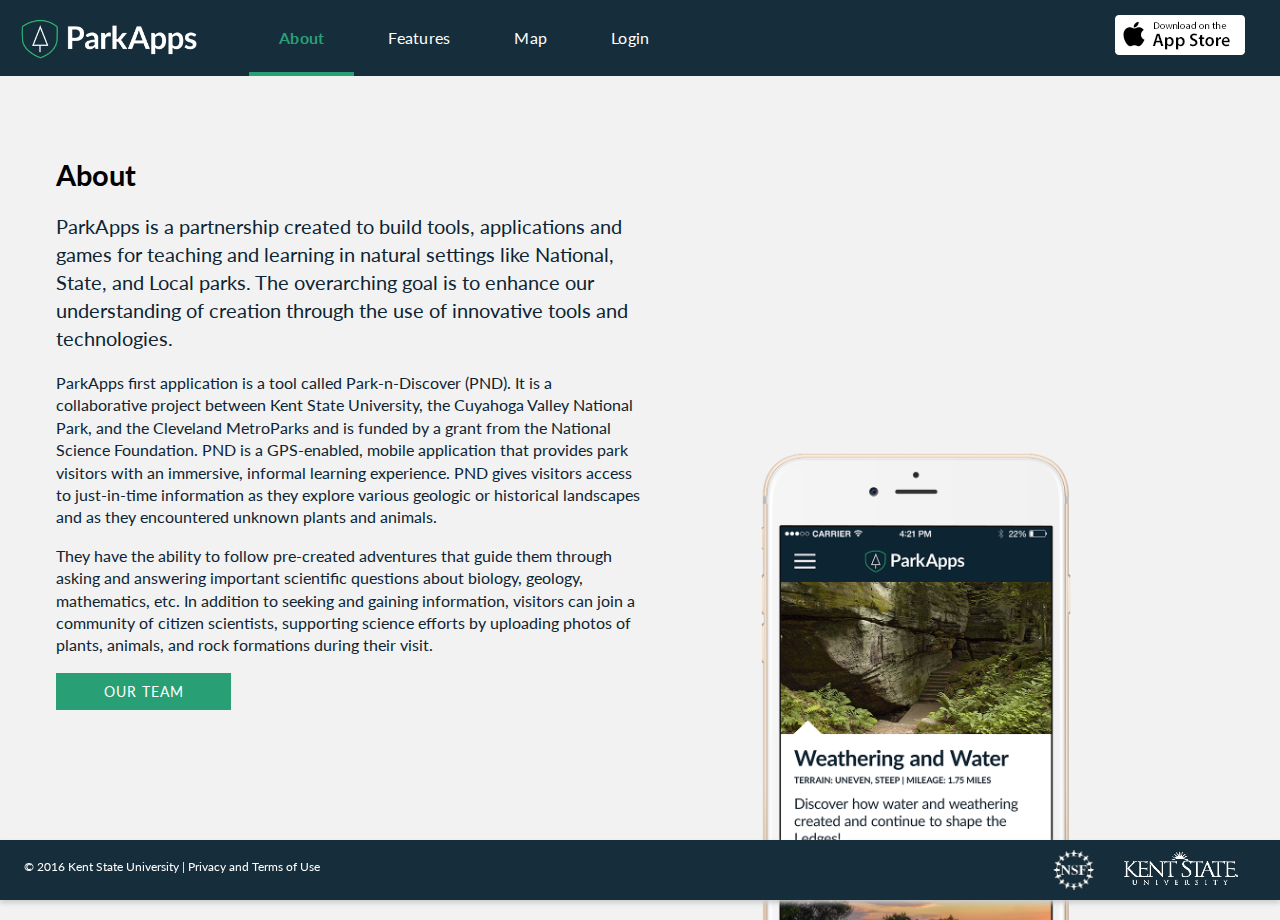
<file: about.html>
<!DOCTYPE html>
<html >
  <head>

    <meta charset="UTF-8">
    <title>About</title>
        <link rel="stylesheet" href="css/style.css">
<div id='cssmenu'>
<ul>
    <div class="logo">
  <a href="index.html">
    <img src="logo.png" alt="logo" width="179" height="42">
  </a>
  </div>
    <li class='active'><a href=""><span>About</span></a></li>
   <li><a href=""><span>Features</span></a></li>
   <li><a href=""><span>Map</span></a></li>
   <li><a href=""><span>Login</span></a></li>
   <button class="c-hamburger c-hamburger--htx" onclick="myFunction()" class="dropbtn">
     <span>toggle menu</span>
   </button>
   <img class="badge" src="downloadbutton.png">
</ul>
</div>

<div class="dropdown">

<button onclick="myFunction()" class="dropbtn"></button>
  <div id="myDropdown" class="dropdown-content">
    <a class ="active" href="#home">About</a>
    <a href="#about">Features</a>
    <a href="#contact">Map</a>
    <a href="#contact">Login</a>
    <img class="badgemenu" src="downloadbuttondark.png">
  </div>
</div>
<script>
/* When the user clicks on the button,
toggle between hiding and showing the dropdown content */
function myFunction() {
    document.getElementById("myDropdown").classList.toggle("show");
}

// Close the dropdown menu if the user clicks outside of it
window.onclick = function(event) {
  if (!event.target.matches('.dropbtn')) {

    var dropdowns = document.getElementsByClassName("dropdown-content");
    var i;
    for (i = 0; i < dropdowns.length; i++) {
      var openDropdown = dropdowns[i];
      if (openDropdown.classList.contains('show')) {
        openDropdown.classList.remove('show');
      }
    }
  }
}
</script>

</head>
<body>
  <div class="about-c1">
      <h1 class="first">About</h1>
      <p class="first-pullquote">ParkApps is a partnership created to build tools, applications and games for teaching and learning in natural settings like National, State, and Local parks. The overarching goal is to enhance our understanding of creation through the use of innovative tools and technologies.</p>
      <p>ParkApps first application is a tool called Park-n-Discover (PND). It is a collaborative project between Kent State University, the Cuyahoga Valley National Park, and the Cleveland MetroParks and is funded by a grant from the National Science Foundation. PND is a GPS-enabled, mobile application that provides park visitors with an immersive, informal learning experience. PND gives visitors access to just-in-time information as they explore various geologic or historical landscapes and as they encountered unknown plants and animals. </p>
      <p>They <a href="team.html">have</a> the ability to follow pre-created adventures that guide them through asking and answering important scientific questions about biology, geology, mathematics, etc. In addition to seeking and gaining information, visitors can join a community of citizen scientists, supporting science efforts by uploading photos of plants, animals, and rock formations during their visit.</p>
    
      <a href="team.html"><button>Our Team</button></a></div>
  <div class="about-c2">
    <img src="iphone.png" class="fix"/>
  </div>
</body>
  <footer>
    <div class="float_center"><div class="child"><p class="footer">© 2016 Kent State University | Privacy and Terms of Use
    </p>
  <div class="footerimages">
    <img class="kent" src="kentlogo.png">
    <img class="nsf" src="nsflogo.png">
  </div></div></div>

  </footer>
</html>
</file>
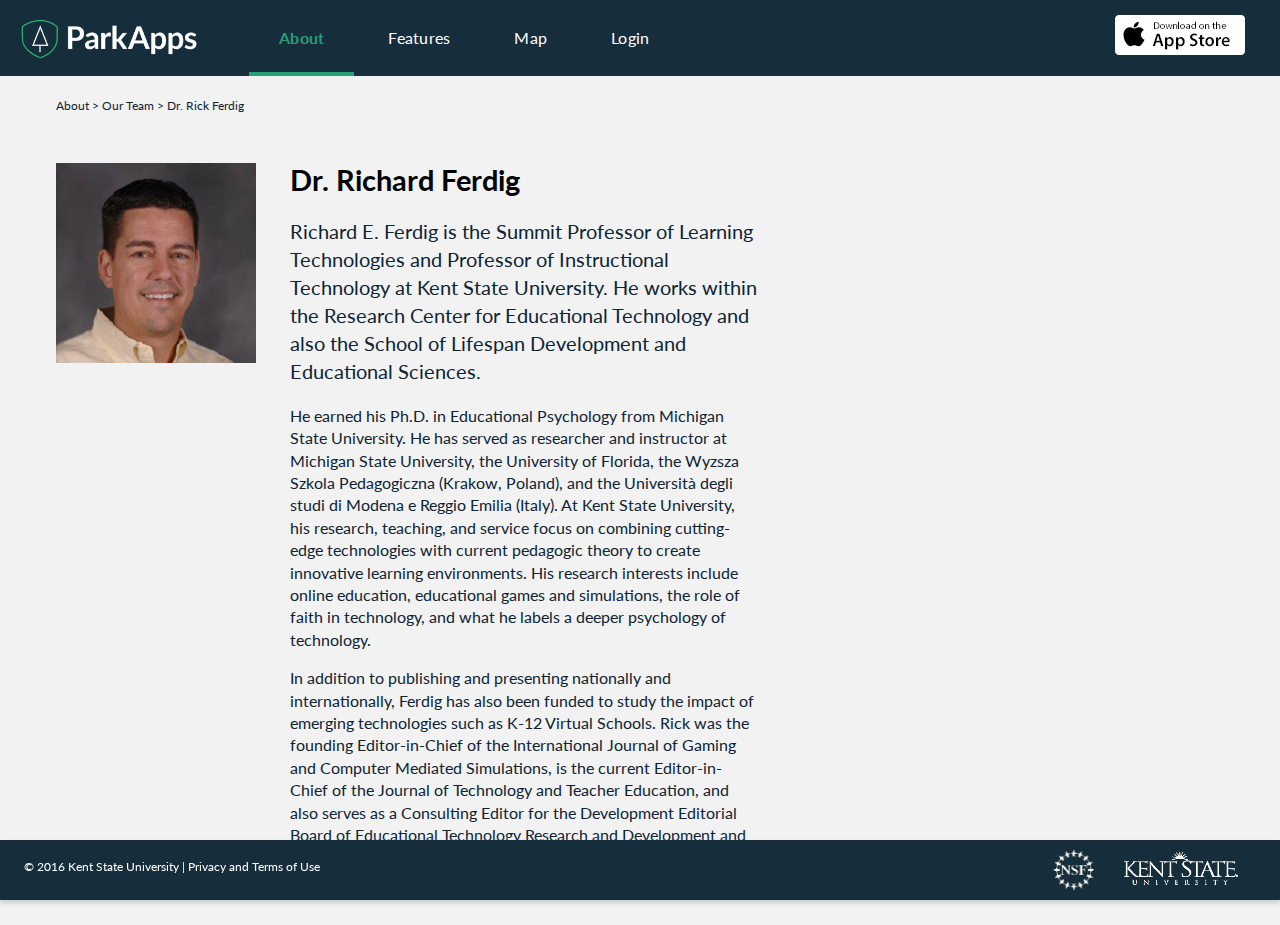
<file: ferdig.html>
<!DOCTYPE html>
<html >
  <head>

    <meta charset="UTF-8">
    <title>Dr. Rick Ferdig</title>
        <link rel="stylesheet" href="css/style.css">
<div id='cssmenu'>
<ul>
    <div class="logo">
  <a href="index.html">
    <img src="logo.png" alt="logo" width="179" height="42">
  </a>
  </div>
    <li class='active'><a href=""><span>About</span></a></li>
   <li><a href=""><span>Features</span></a></li>
   <li><a href=""><span>Map</span></a></li>
   <li><a href=""><span>Login</span></a></li>
   <button class="c-hamburger c-hamburger--htx" onclick="myFunction()" class="dropbtn">
     <span>toggle menu</span>
   </button>
   <img class="badge" src="downloadbutton.png">
</ul>
</div>

<div class="dropdown">

<button onclick="myFunction()" class="dropbtn"></button>
  <div id="myDropdown" class="dropdown-content">
    <a class ="active" href="#home">About</a>
    <a href="#about">Features</a>
    <a href="#contact">Map</a>
    <a href="#contact">Login</a>
    <img class="badgemenu" src="downloadbuttondark.png">
  </div>
</div>
<script>
/* When the user clicks on the button,
toggle between hiding and showing the dropdown content */
function myFunction() {
    document.getElementById("myDropdown").classList.toggle("show");
}

// Close the dropdown menu if the user clicks outside of it
window.onclick = function(event) {
  if (!event.target.matches('.dropbtn')) {

    var dropdowns = document.getElementsByClassName("dropdown-content");
    var i;
    for (i = 0; i < dropdowns.length; i++) {
      var openDropdown = dropdowns[i];
      if (openDropdown.classList.contains('show')) {
        openDropdown.classList.remove('show');
      }
    }
  }
}
</script>

</head>
<body>

<p class="breadcrumb"><a href="about.html">About</a> > <a href="team.html">Our Team</a> > <a href="ferdig.html">Dr. Rick Ferdig</a></p>
<body>
          <div class="team-c1">
              <img src="team/rickferdig.png" >
              </div>

          <div class="team-c2">
            <h1 class="first">Dr. Richard Ferdig</h1>
            <p class="first-pullquote">Richard E. Ferdig is the Summit Professor of Learning Technologies and Professor of Instructional Technology at Kent State University. He works within the Research Center for Educational Technology and also the School of Lifespan Development and Educational Sciences. </p>
            <p>He earned his Ph.D. in Educational Psychology from Michigan State University. He has served as researcher and instructor at Michigan State University, the University of Florida, the Wyzsza Szkola Pedagogiczna (Krakow, Poland), and the Università degli studi di Modena e Reggio Emilia (Italy). At Kent State University, his research, teaching, and service focus on combining cutting-edge technologies with current pedagogic theory to create innovative learning environments. His research interests include online education, educational games and simulations, the role of faith in technology, and what he labels a deeper psychology of technology. </p>
            <p> In addition to publishing and presenting nationally and internationally, Ferdig has also been funded to study the impact of emerging technologies such as K-12 Virtual Schools. Rick was the founding Editor-in-Chief of the International Journal of Gaming and Computer Mediated Simulations, is the current Editor-in-Chief of the Journal of Technology and Teacher Education, and also serves as a Consulting Editor for the Development Editorial Board of Educational Technology Research and Development and on the Review Panel of the British Journal of Educational Technology.</p>
            <br>
          </div>
  </body>
  <footer>
    <div class="float_center"><div class="child"><p class="footer">© 2016 Kent State University | Privacy and Terms of Use
    </p>
  <div class="footerimages">
    <img class="kent" src="kentlogo.png">
    <img class="nsf" src="nsflogo.png">
  </div></div></div>

  </footer>
</html>
</file>
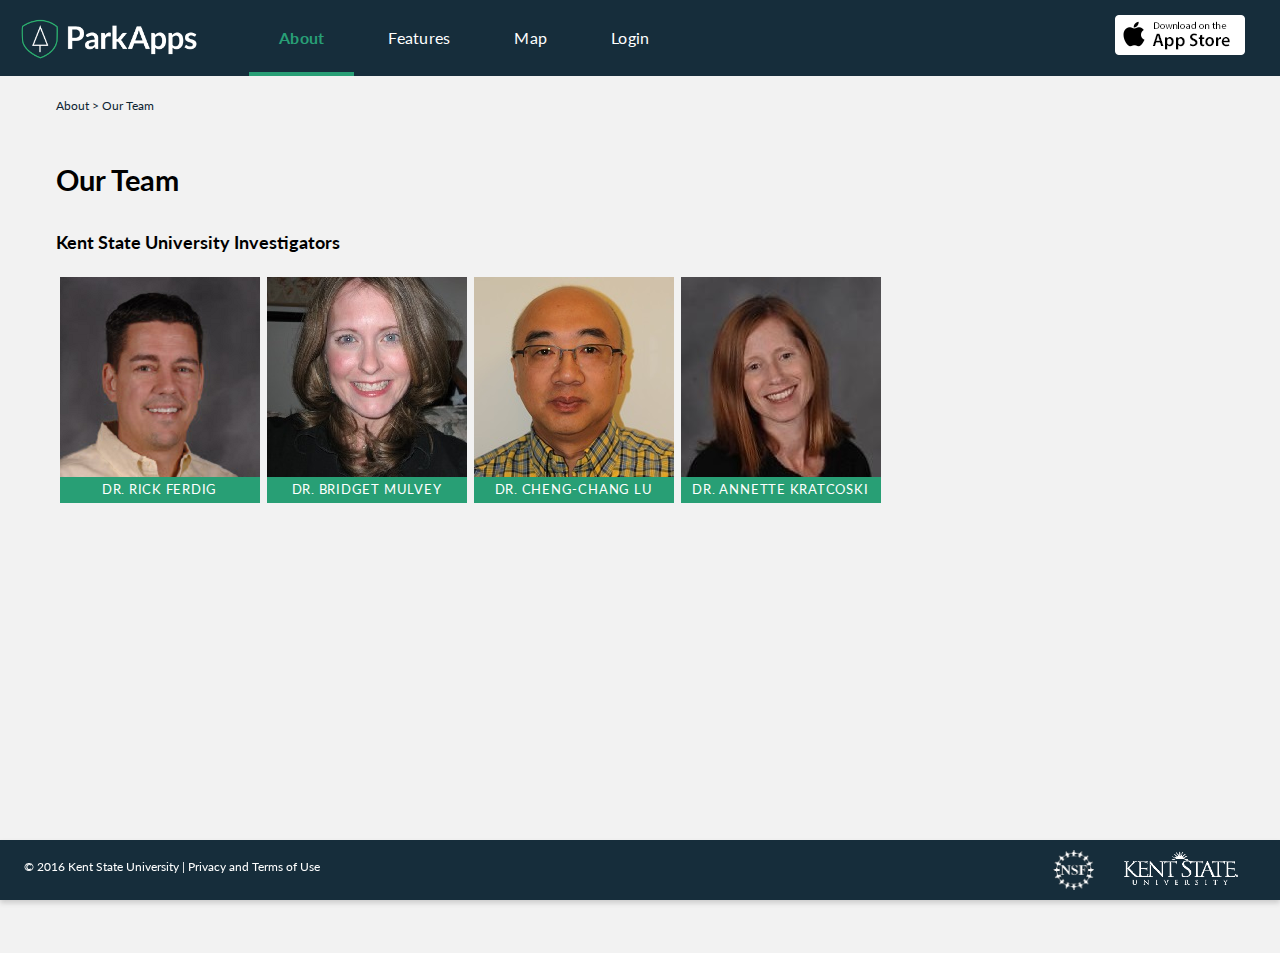
<file: team.html>
<!DOCTYPE html>
<html >
  <head>

    <meta charset="UTF-8">
    <title>Our Team</title>
        <link rel="stylesheet" href="css/style.css">
<div id='cssmenu'>
<ul>
    <div class="logo">
  <a href="index.html">
    <img src="logo.png" alt="logo" width="179" height="42">
  </a>
  </div>
    <li class='active'><a href=""><span>About</span></a></li>
   <li><a href=""><span>Features</span></a></li>
   <li><a href=""><span>Map</span></a></li>
   <li><a href=""><span>Login</span></a></li>
   <button class="c-hamburger c-hamburger--htx" onclick="myFunction()" class="dropbtn">
     <span>toggle menu</span>
   </button>
   <img class="badge" src="downloadbutton.png">
</ul>
</div>

<div class="dropdown">

<button onclick="myFunction()" class="dropbtn"></button>
  <div id="myDropdown" class="dropdown-content">
    <a class ="active" href="#home">About</a>
    <a href="#about">Features</a>
    <a href="#contact">Map</a>
    <a href="#contact">Login</a>
    <img class="badgemenu" src="downloadbuttondark.png">
  </div>
</div>
<script>
/* When the user clicks on the button,
toggle between hiding and showing the dropdown content */
function myFunction() {
    document.getElementById("myDropdown").classList.toggle("show");
}

// Close the dropdown menu if the user clicks outside of it
window.onclick = function(event) {
  if (!event.target.matches('.dropbtn')) {

    var dropdowns = document.getElementsByClassName("dropdown-content");
    var i;
    for (i = 0; i < dropdowns.length; i++) {
      var openDropdown = dropdowns[i];
      if (openDropdown.classList.contains('show')) {
        openDropdown.classList.remove('show');
      }
    }
  }
}
</script>

</head>
<body>

<p class="breadcrumb"><a href="about.html">About</a> > <a href="team.html">Our Team</a></p>
      <h1 class="first">Our Team</h1>
      <h3>Kent State University Investigators</h3>
<div class="group">
  	<a class="team" href="ferdig.html"><figure class="tint"><img src="team/rickferdig.png">
    <figcaption>Dr. Rick Ferdig</figcaption></a></figure>
  </div>
  <div class="group">
    	<a class="team" href="ferdig.html"><figure class="tint"><img src="team/bridgetmulvey.png">
      <figcaption>Dr. Bridget Mulvey</figcaption></a></figure>
    </div>
    <div class="group">
      	<a class="team" href="ferdig.html"><figure class="tint"><img src="team/drchengchanglu.png">
        <figcaption>Dr. Cheng-Chang Lu</figcaption></a></figure>
      </div>
      <div class="group">
        	<a class="team" href="ferdig.html"><figure class="tint"><img src="team/annettekratcoski.jpg">
          <figcaption>Dr. Annette Kratcoski</figcaption></a></figure>
        </div>




</body>
  <footer>
    <div class="float_center"><div class="child"><p class="footer">© 2016 Kent State University | Privacy and Terms of Use
    </p>
  <div class="footerimages">
    <img class="kent" src="kentlogo.png">
    <img class="nsf" src="nsflogo.png">
  </div></div></div>

  </footer>
</html>
</file>
<file: css/style.css>
@import url(https://fonts.googleapis.com/css?family=Lato:400,700);
#cssmenu {
  background: #162d3b;
  width: auto;
  position: fixed;
  top: 0px;
  margin:auto;
  left: 0;
  right: 0;
  width: 100%;
}
div.logo {
  float: left;
	padding-top: 19px;
  padding-left: 20px;
  padding-right: 50px;
  padding-bottom: 10px;
	left: 0px;
}
#cssmenu ul {
  list-style: none;
  margin: 0;
  padding: 0;
  line-height: 1;
  display: block;
  zoom: 1;
}
#cssmenu ul:after {
  content: " ";
  display: block;
  font-size: 0;
  height: 0;
  clear: both;
  visibility: hidden;
}
#cssmenu ul li {
  display: inline-block;
  padding: 0;
  margin: 0;
}
#cssmenu.align-right ul li {
  float: right;
}
#cssmenu.align-center ul {
  text-align: center;
}
#cssmenu ul li a {
  color: #ffffff;
  text-decoration: none;
  display: block;
  padding: 30px 30px;
  font-family: 'Lato', sans-serif;
  font-size: 16px;
  letter-spacing: .25px;
  position: relative;
  -webkit-transition: color .25s;
  -moz-transition: color .25s;
  -ms-transition: color .25s;
  -o-transition: color .25s;
  transition: color .25s;
}
#cssmenu ul li a:hover {
  color: #ffffff;
}
#cssmenu ul li a:hover:before {
  width: 100%;
}
#cssmenu ul li a:before {
  content: "";
  display: block;
  position: absolute;
  left: 0;
  bottom: 0;
  height: 4px;
  width: 0;
  background: #289f76;
}
#cssmenu ul li.last > a:after,
#cssmenu ul li:last-child > a:after {
  display: none;
}

#cssmenu ul li.last {
  float:right;
}

#cssmenu ul li.active a {
  color: #289f76;
  font-weight: bold;
}
#cssmenu ul li.active a:before {
  width: 100%;
}
#cssmenu.align-right li.last > a:after,
#cssmenu.align-right li:last-child > a:after {
  display: block;
}
#cssmenu.align-right li:first-child a:after {
  display: none;
}

img.badge {
  position: absolute;
  right: 0;

  padding-top: 13px;
  margin-right: 2em;
}



/*hamburger menu button*/

.c-hamburger {
  display: none;
  position: absolute;
  overflow: hidden;
  margin: 0;
  padding: 0;
  right: 0px;
  width: 74px;
  height: 74px;
  font-size: 0;
  text-indent: -9999px;
  appearance: none;
  box-shadow: none;
  border-radius: none;
  border: none;
  cursor: pointer;
  transition: background 0.3s;
}

.c-hamburger:focus {
  outline: none;
}

.c-hamburger span {
  display: block;
  position: absolute;
  top: 35px;
  left: 23px;
  right: 23px;
  height: 2px;
  background: white;
}

.c-hamburger span::before,
.c-hamburger span::after {
  position: absolute;
  display: block;
  left: 0;
  width: 100%;
  height: 2px;
  background-color: #fff;
  content: "";
}

.c-hamburger span::before {
  top: -8px;
}

.c-hamburger span::after {
  bottom: -8px;
}

.c-hamburger--htx {
  background-color:#162d3b;
}

/* Mobile Hamburger Menu */
/* Dropdown Button */
.dropbtn {
    opacity: 0;
    width:30px;
    right: 0;
    position: fixed;
    color: white;
    padding: 30px;
    font-size: 16px;
    border: none;
    cursor: pointer;
}

/* Dropdown button on hover & focus */
.dropbtn:hover, .dropbtn:focus {
    background-color: #fff;
}

/* The container <div> - needed to position the dropdown content */
.dropdown {
    position: fixed;
    width: 100%;
    right: 0;
    top: 10px;
    z-index: 100;
    display: block;
}

/* Dropdown Content (Hidden by Default) */
.dropdown-content {
    display: none;
    position: absolute;
    top: 64px;
    width:100%;
    background-color: #fff;
    min-width: 160px;
    box-shadow: 0px 8px 16px 0px rgba(0,0,0,0.2);

}


/* Links inside the dropdown */
.dropdown-content a {
    color: #162d3b;
    font-family: Lato;
    padding: 20px 65px;
    text-decoration: none;
    display: block;
}

a.active {
color: #289f75;
}

/* Change color of dropdown links on hover */
.dropdown-content a:hover {background-color: #289f75; color: white;}


/* Show the dropdown menu (use JS to add this class to the .dropdown-content container when the user clicks on the dropdown button) */
.show {display:block;}


body {
  padding-left: 3em;
  font-weight: 400;
  padding-right: 3em;
  padding-top: 150px;
  margin-bottom: 700px;
  background-color: #f2f2f2;
  width:auto;
}

h1.first {
  font-family: 'Lato', sans-serif;
  font-weight: 700;
  font-size: 1.8em;
  display: block;
  margin-top: 0px;
}
h2 {
  font-family: 'Lato', sans-serif;
  font-weight: 700;
  font-size: 1.13em;
  margin-top:10px;
  text-align: center;
}
h2.bio {
  font-family: 'Lato', sans-serif;
  font-weight: 700;
  font-size: 1.13em;
  text-align: left;
  margin-top:-4px;
}

h3 {
  font-family: 'Lato', sans-serif;
  font-size: 1.13em;
  font-weight: 700;
  padding-top:15px;
  margin-bottom:20px;
  text-align: left;
}


footer{
  background: #162d3b;
  box-shadow: 0px 3px 5px #cccccc;
  width: auto;
  position: fixed;
  bottom: 0px;
  margin:auto;
  left: 0;
  right: 0;
  width: 100%;
  height: 60px;
}

p.footer {
  float:left;
  font-size: .75em;
  margin-left: 2em;
  color: white;
  line-height: 30px;

}

p.breadcrumb {
  font-size: .75em;
  margin-top: -5em;
  padding-bottom: 3em;
}

img.kent {
  float:right;
  height:40px;
  padding: 10px;
  margin-right: 2em;
}

img.nsf {
  float:right;
  height:40px;
  padding: 10px;
  padding-right: 20px;
}


figure {
  width: 199px;
  margin: 0 auto;
}

.group {
    float: left;
    margin-left: .25em;
    margin-right: .25em;
    margin-top: .25em;
    margin-bottom: .25em;
}

figcaption {
  width: 199px;
  margin: 0 auto;
  text-align: center;
  color: white;
  text-transform: uppercase;
  letter-spacing: .06em;
  background: #289f75;
  font-family: "Lato", sans-serif;
  font-size: .8em;
  line-height: 2em;
  margin-top: -4px;
  padding-right: 1px;
}


p.first-pullquote {
  font-family: 'Lato', sans-serif;
  font-size: 1.25em;
}
p {
  color: #0d2432;
  font-family: 'Lato', sans-serif;
  font-size: 1em;
  line-height: 140%;
  overflow: visible;
}
a.button {
  color:fff;
}

.group:hover .tint {
  background:rgba(0,0,0,.75);
                 text-align:center;
                 opacity:.60;
                 -webkit-transition: opacity .25s ease;
                 -moz-transition: opacity .25s ease;}

.tint {  opacity:1;
               padding-bottom: -25px;}

button {
    text-decoration: none;
    font-family: 'Lato', sans-serif;
    text-align: center;
    display: block;
    color: #ffffff;
    text-transform: uppercase;
    letter-spacing: 1px;
    font-size: .9em;
    background: #289f75;
    padding: 10px 20px 10px 20px;
    margin-bottom: 8em;
    text-decoration: none;
    border:none !important;
    box-shadow:none !important;
    width: 74px;
    cursor: pointer;
}

button:hover{
   background-color:#25916b;
}

a {
  color: #0d2432;
  text-decoration: none;
}




    .about-c1 {
      width: 55%;
    }
    .about-c2 {
      width: 100%;
      margin: 0 auto;
    }
    .fix{
      position:absolute;
      margin: 0 auto;
      width: 350px;
}

.clearfix {
        overflow: auto;
    }

img.badgemenu {
      display: none;
      position: absolute;
      left: 0;

      padding-top: 13px;
      margin-left: 3.75em;
}



.group {
    float: left;
    margin-left: .25em;
    margin-right: .25em;
    margin-top: .25em;
    margin-bottom: .25em;
}

/*  MEDIA QUERIES  */

@media screen and (max-width: 900px) {
  #cssmenu ul li {
      display: none;
      }
  .c-hamburger {
      display:block;
      }
  img.badge {
      padding-right: 100px;
      }
  body{
      padding-left: 1.5em;
      }
  .about-c1 {
      width: 70%;
      }
  .footer {
      float: none;
      display: block;
      }
}
@media screen and (max-width: 800px) {
  .col {
      margin: 1% 2% 1% 0%;
      }

  }
@media screen and (max-width: 600px) {
    img.badge {
        display: none;
    }
    img.badgemenu {
      display: block;
    }
    .dropdown-content {
        padding-bottom: 5em;
    }
      body {
        padding-left: 1em;
        padding-right: 1em;
      }
    .about-c1 {
        width: 100%;
    }
    .about-c2 {
        width: 100%;
    }
    .team-c1 {
        width: 100%;
    }
    .team-c2 {
        width: 100%;
    }
    .float_center {
      float: right;
      position: relative;
      left: -53%; /* or right 50% */
      text-align: center;
    }
    .float_center > .child {
      position: relative;
      left: 50%;
    }
    img.kent {
      height:30px;
      padding: 10px;
      padding-right: 20%;
      padding-top: 0px;
    }
    img.nsf {
      height:30px;
      padding: 10px;
      padding-top: 0px;
    }
    p.footer {
      line-height: 10px;
    }

    .col {
    margin: 1% 2% 1% 0%;
    }
	   .span_1_of_6, .span_2_of_6, .span_3_of_6, .span_4_of_6, .span_5_of_6, .span_6_of_6 {
     width: 40%;
   }
}

@media screen and (min-width: 600px) {
  .fix{
    width: 400px;
  }

  .teampage {
    width: 50%;
  }
  button {
    width: 30%;
  }
}

@media screen and (min-width: 900px) {
.dropdown {
  display:none;
}

}

@media screen and (min-width: 1200px) {
    .about-c1 {
      float: left;
      width: 50%;
      max-width:600px;
    }

    .about-c2 {
      float: left;
      width: 50%;
      top: 0px;
        }
        .team-c1 {
          float: left;
          width: 20%;
          max-width:600px;
        }

        .team-c2 {
          float: left;
          width: 40%;
          top: 0px;

            }

    .fix{
      position: absolute;
      bottom:-20px;
      width: 400px;
      right: 0px;
      padding-right: 10em;



    }


}

@media screen and (max-height: 612px) {
    .fix{
      position: absolute;
      bottom:0px;
      width: 400px;
      height: 508px;
      }
}
</file>
